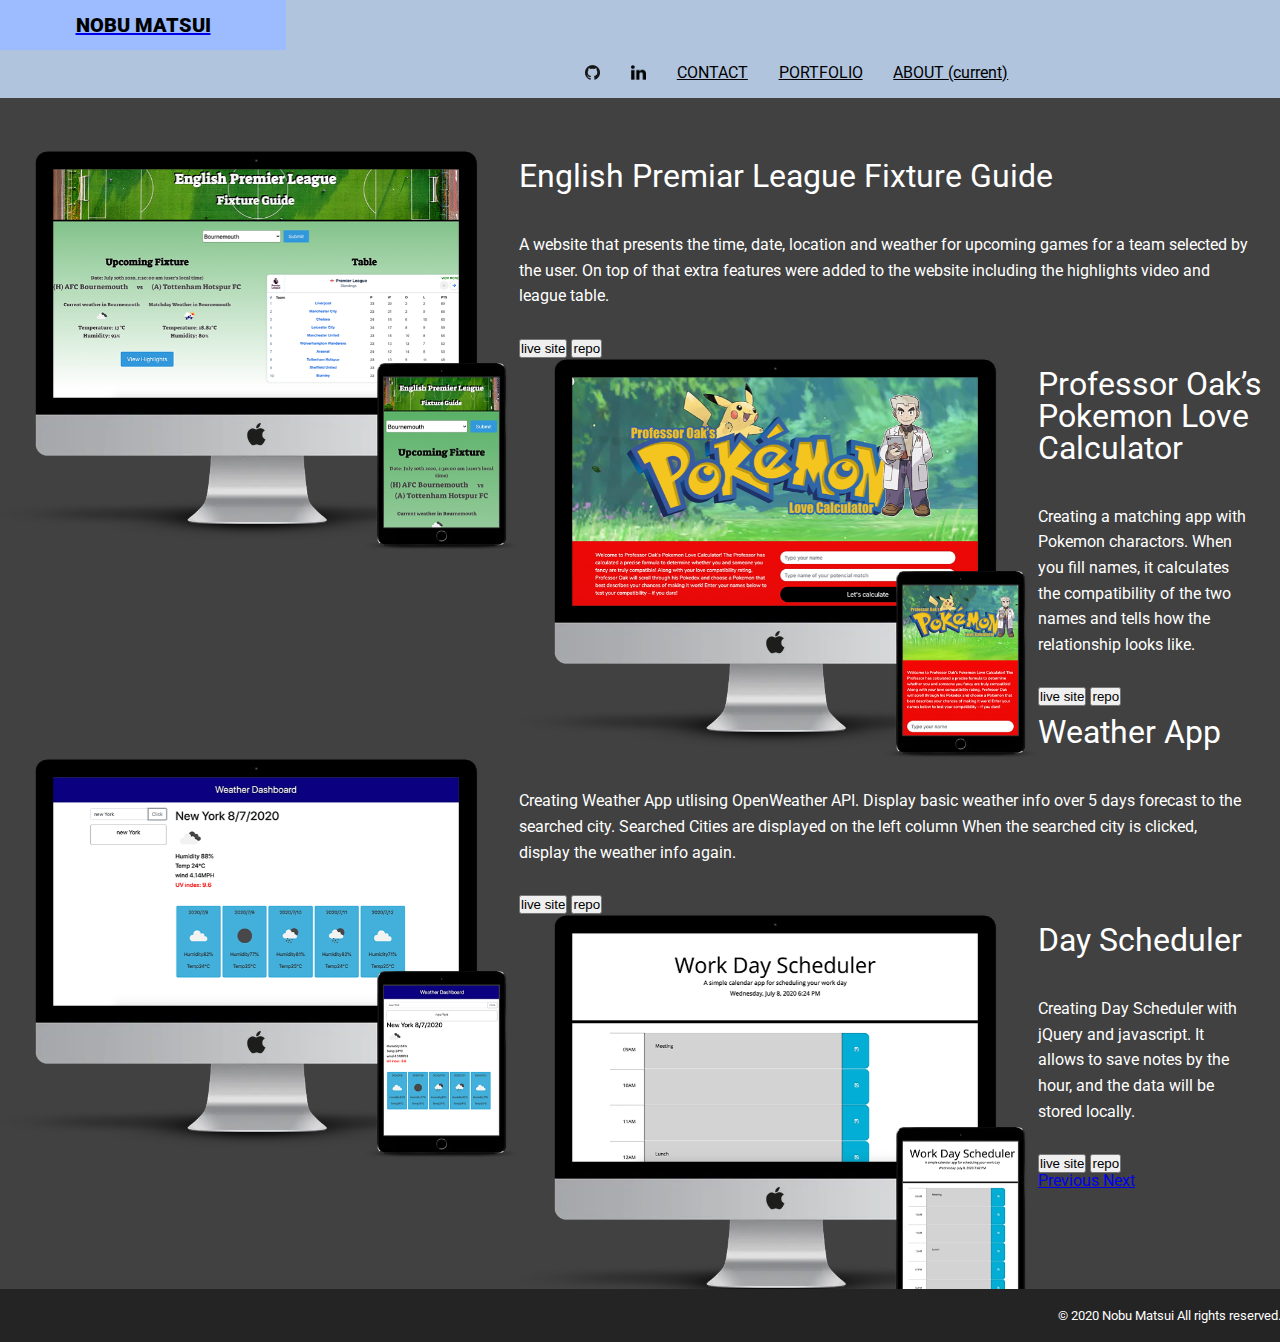
<file: index.html>
<!DOCTYPE html>
<html lang="en">

<head>
  <meta charset="UTF-8">
  <meta name="viewport" content="width=device-width, initial-scale=1.0">
  <title>NOBU'S SITE</title>


  <!-- bootstrap link -->
  <link rel="stylesheet" href="https://stackpath.bootstrapcdn.com/bootstrap/4.5.0/css/bootstrap.min.css"
    integrity="sha384-9aIt2nRpC12Uk9gS9baDl411NQApFmC26EwAOH8WgZl5MYYxFfc+NcPb1dKGj7Sk" crossorigin="anonymous">
  <!-- google font-->
  <link href="https://fonts.googleapis.com/css2?family=Roboto:wght@400;900&display=swap" rel="stylesheet">
  <!-- Reset CSS-->
  <link rel="stylesheet" type="text/css" href="CSS/reset.css">
  <!-- Customize CSS-->
  <link rel="stylesheet" type="text/css" href="CSS/style.css">

  <script src="https://code.jquery.com/jquery-3.5.1.slim.min.js"
    integrity="sha384-DfXdz2htPH0lsSSs5nCTpuj/zy4C+OGpamoFVy38MVBnE+IbbVYUew+OrCXaRkfj"
    crossorigin="anonymous"></script>
  <script src="https://cdn.jsdelivr.net/npm/popper.js@1.16.0/dist/umd/popper.min.js"
    integrity="sha384-Q6E9RHvbIyZFJoft+2mJbHaEWldlvI9IOYy5n3zV9zzTtmI3UksdQRVvoxMfooAo"
    crossorigin="anonymous"></script>
  <script src="https://stackpath.bootstrapcdn.com/bootstrap/4.5.0/js/bootstrap.min.js"
    integrity="sha384-OgVRvuATP1z7JjHLkuOU7Xw704+h835Lr+6QL9UvYjZE3Ipu6Tp75j7Bh/kR0JKI"
    crossorigin="anonymous"></script>


</head>

<body>

  <!-- Navigation -->
  <!-- <div class="fixed-top">
        <div class="collapse" id="navbarToggleExternalContent">
          <div class="bg-dark p-4">
            <h5 class="text-white h4">Collapsed content</h5>
            <span class="text-muted">Toggleable via the navbar brand.</span>
          </div>
        </div>
        <nav class="navbar navbar-dark bg-dark">
          <button class="navbar-toggler" type="button" data-toggle="collapse" data-target="#navbarToggleExternalContent" aria-controls="navbarToggleExternalContent" aria-expanded="false" aria-label="Toggle navigation">
            <span class="navbar-toggler-icon"></span>
          </button>
        </nav>
      </div> -->



      <nav class="nav" >
        <div class="title">
            <a class="nav-link" target="blank" href="index.html">
                <h3>NOBU MATSUI</h3>
            </a>    
        </div>
        <div class="navigation">
            <ul>
              
              <li><a class="nav-link" target="blank" href="about.html">ABOUT <span class="sr-only">(current)</span></a>
              </li>
              <li><a class="nav-link" target="blank" href="portfolio.html">PORTFOLIO</a>
              </li>
              <li><a class="nav-link" target="blank" href="contact.html">CONTACT</a>
              </li>
              <li><a class="nav-link" href="https://www.linkedin.com/in/nobuhiro-matsui-44137b33/" target="_blank"><img src="img/LinkedInLogo.png" width="82" height="86" title="linkedIn" alt="LinkedIn"></a>
              </li>
              <li><a class="nav-link" href="https://github.com/nobuhiromatsui" target="_blank"><img src="img/GitHub-Mark-120px-plus.png" width="82" height="86" title="github" alt="github"></a>
              </li>
            </ul>
          </div>

    </nav>

  <div class="container">
    <div id="carouselExampleControls" class="carousel slide" data-ride="carousel">
      <div class="carousel-inner">
        <div class="carousel-item active">
          <img class="d-block w-10" src="img/fixture.png" alt="fixture">

          <h1>English Premiar League Fixture Guide</h1>
          <p>A website that presents the time, date, location and weather for upcoming games for a team selected by the user. On top of that extra features were added to the website including the highlights video and league table.</p>
          <button type="button" class="btn btn-primary btn-sm"
            onclick=" window.open('https://thomasmaglaris.github.io/epl-fixture-guide/','_blank')">live site</button>
            <button type="button" class="btn btn-primary btn-sm"
            onclick=" window.open('https://github.com/thomasmaglaris/epl-fixture-guide','_blank')">repo</button>


        </div>

        <div class="carousel-item">
          <img class="d-block w-10" src="img/pokemon.png" alt="forecast">

          <h1>Professor Oak’s Pokemon Love Calculator</h1>
          <p>Creating a matching app with Pokemon charactors. 
            When you fill names, it calculates the compatibility of the two names and tells how the relationship looks like.</p>
          <button type="button" class="btn btn-primary btn-sm"
            onclick=" window.open('https://powerful-mountain-92684.herokuapp.com/','_blank')">live site</button>
            <button type="button" class="btn btn-primary btn-sm"
            onclick=" window.open('https://github.com/thomasmaglaris/Professor-Oak-s-Pokemon-Love-Calculator', '_blank')">repo</button>

        </div>
        
        <div class="carousel-item">
          <img class="d-block w-10" src="img/forecast.png" alt="forecast">

          <h1>Weather App</h1>
          <p>Creating Weather App utlising OpenWeather API. 
            Display basic weather info over 5 days forecast to the searched city. 
            Searched Cities are displayed on the left column
            When the searched city is clicked, display the weather info again.</p>
          <button type="button" class="btn btn-primary btn-sm"
            onclick=" window.open('https://nobuhiromatsui.github.io/forecast/','_blank')">live site</button>
            <button type="button" class="btn btn-primary btn-sm"
            onclick=" window.open('https://github.com/nobuhiromatsui/forecast', '_blank')">repo</button>

        </div>
        <div class="carousel-item">
          <img class="d-block w-20" src="img/schedular.png" alt="schedular">
          <h1>Day  Scheduler </h1>
          <p>Creating Day  Scheduler with jQuery  and javascript. 
            It allows to save notes by the hour, and the data will be stored locally.</p>
          <button type="button" class="btn btn-primary btn-sm"
            onclick=" window.open('https://nobuhiromatsui.github.io/Work-Day-Scheduler/','_blank')">live site</button>
            <button type="button" class="btn btn-primary btn-sm"
            onclick=" window.open('https://github.com/nobuhiromatsui/Work-Day-Scheduler','_blank')">repo</button>

        </div>
      </div>
      <a class="carousel-control-prev" href="#carouselExampleControls" role="button" data-slide="prev">
        <span class="carousel-control-prev-icon" aria-hidden="true"></span>
        <span class="sr-only">Previous</span>
      </a>
      <a class="carousel-control-next" href="#carouselExampleControls" role="button" data-slide="next">
        <span class="carousel-control-next-icon" aria-hidden="true"></span>
        <span class="sr-only">Next</span>
      </a>
    </div>
  </div>
  <!-- <div class="jumbotron">
        <h1 class="display-4">Welcome to My Site</h1>
        <p class="lead">This is my portfolio site</p>
        <hr class="my-4">
        <a class="btn btn-primary btn-lg" href="portfolio.html" role="button">feature projects</a>
      </div> -->

  <footer>
    <p>© 2020 Nobu Matsui All rights reserved. </p>
  </footer>




</body>

</html>
</file>
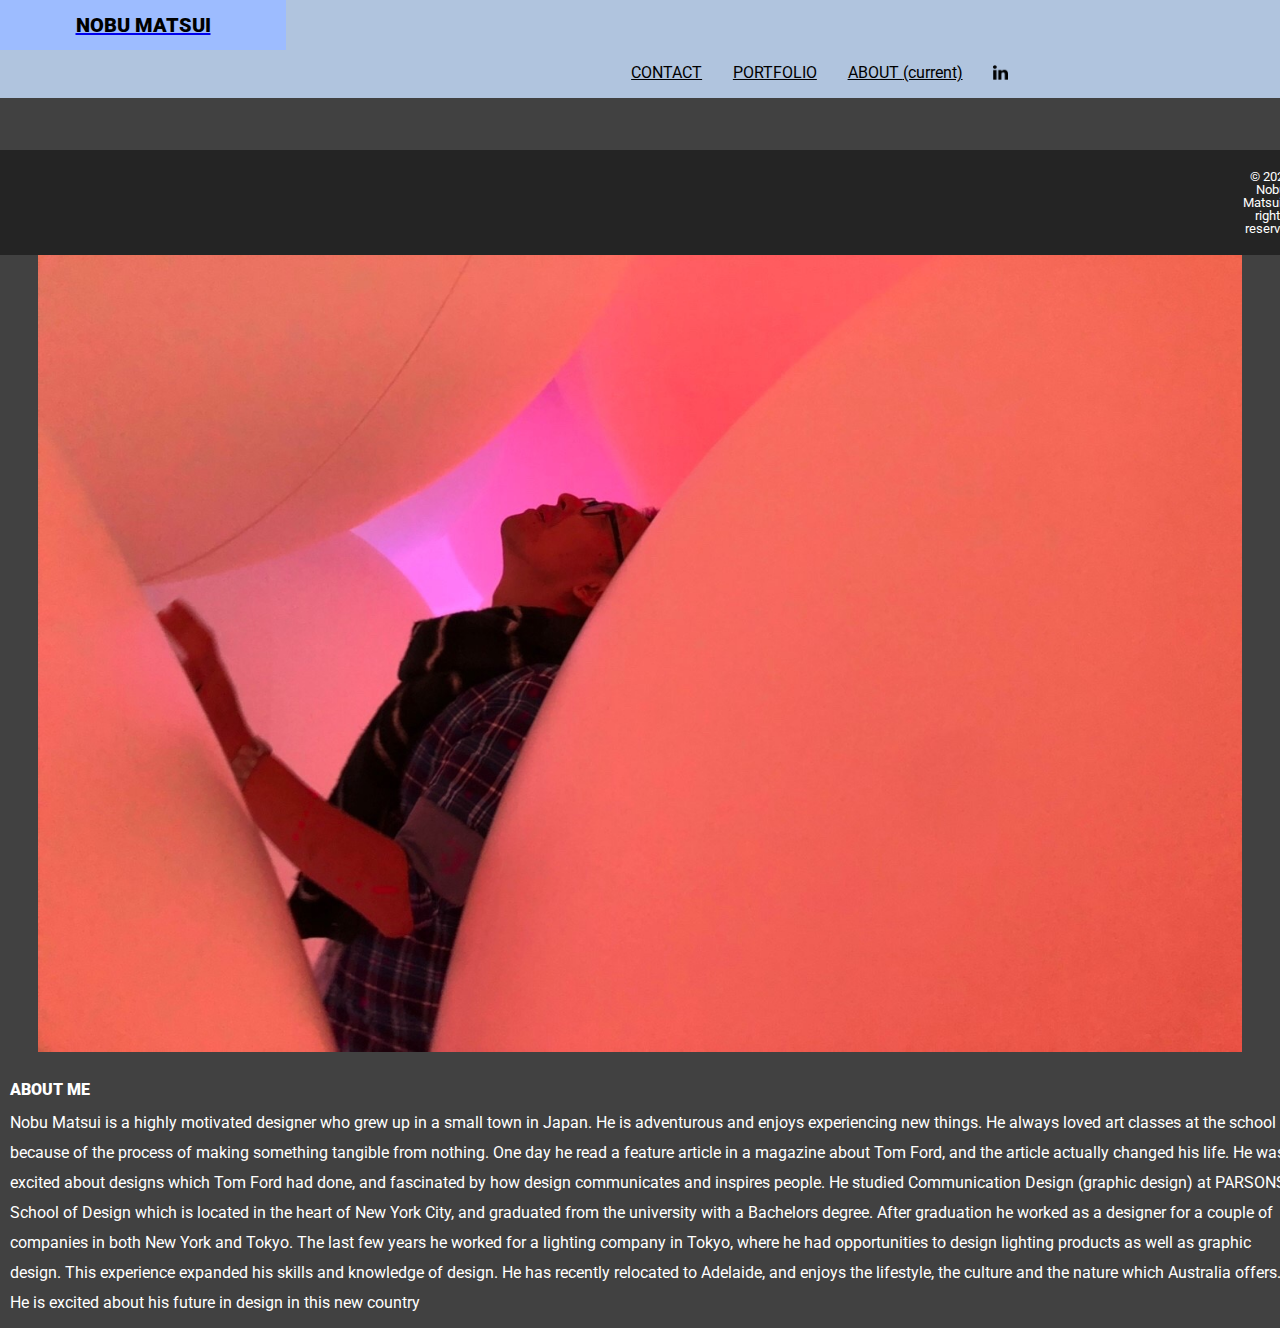
<file: about.html>
<!DOCTYPE html>
<html lang="en">
    <head>
        <meta charset="UTF-8">
        <meta name="viewport" content="width=device-width, initial-scale=1.0">
        <title>NOBU'S SITE</title>
      
      
        <!-- bootstrap link -->
        <link rel="stylesheet" href="https://stackpath.bootstrapcdn.com/bootstrap/4.5.0/css/bootstrap.min.css"
          integrity="sha384-9aIt2nRpC12Uk9gS9baDl411NQApFmC26EwAOH8WgZl5MYYxFfc+NcPb1dKGj7Sk" crossorigin="anonymous">
        <!-- google font-->
        <link href="https://fonts.googleapis.com/css2?family=Roboto:wght@400;900&display=swap" rel="stylesheet">
        <!-- Reset CSS-->
        <link rel="stylesheet" type="text/css" href="CSS/reset.css">
        <!-- Customize CSS-->
        <link rel="stylesheet" type="text/css" href="CSS/style.css">
      
        <script src="https://code.jquery.com/jquery-3.5.1.slim.min.js"
          integrity="sha384-DfXdz2htPH0lsSSs5nCTpuj/zy4C+OGpamoFVy38MVBnE+IbbVYUew+OrCXaRkfj"
          crossorigin="anonymous"></script>
        <script src="https://cdn.jsdelivr.net/npm/popper.js@1.16.0/dist/umd/popper.min.js"
          integrity="sha384-Q6E9RHvbIyZFJoft+2mJbHaEWldlvI9IOYy5n3zV9zzTtmI3UksdQRVvoxMfooAo"
          crossorigin="anonymous"></script>
        <script src="https://stackpath.bootstrapcdn.com/bootstrap/4.5.0/js/bootstrap.min.js"
          integrity="sha384-OgVRvuATP1z7JjHLkuOU7Xw704+h835Lr+6QL9UvYjZE3Ipu6Tp75j7Bh/kR0JKI"
          crossorigin="anonymous"></script>
      
      
      </head>
<body>

    <!-- Navigation -->

    <nav class="nav" >
        <div class="title">
            <a class="nav-link" target="blank" href="index.html">
                <h3>NOBU MATSUI</h3>
            </a>    
        </div>
        <div class="navigation">
            <ul>
              <li><a class="nav-link" href="https://www.linkedin.com/in/nobuhiro-matsui-44137b33/" target="_blank"><img src="img/LinkedInLogo.png" width="82" height="86" title="linkedIn" alt="LinkedIn"></a>
              </li>
              <li><a class="nav-link" target="blank" href="about.html">ABOUT <span class="sr-only">(current)</span></a>
              </li>
              <li><a class="nav-link" target="blank" href="portfolio.html">PORTFOLIO</a>
              </li>
              <li><a class="nav-link" target="blank" href="contact.html">CONTACT</a>
              </li>
            </ul>
          </div>

    </nav>


      <!-- Main content -->
    <div class="container">
        <div class="row">
            <div class="col-lg-3">
                
                <img src="./img/profile-pic.jpeg" alt="profile picture">
            </div>

            <div class="col-lg-6">
                <h3>ABOUT ME</h3>

                <p>Nobu Matsui is a highly motivated designer who grew up in a small town in Japan.
                    He is adventurous and enjoys experiencing new things.
                    He always loved art classes at the school because of the process of making something tangible from nothing.
                    One day he read a feature article in a magazine about Tom Ford, and the article actually changed his life. He was excited about designs which Tom Ford had done, and fascinated by how design communicates and inspires people.
                    He studied Communication Design (graphic design) at PARSONS School of Design which is located in the heart of New York City, and graduated from the university with a Bachelors degree.
                    After graduation he worked as a designer for a couple of companies in both New York and Tokyo.
                    The last few years he worked for a lighting company in Tokyo, where he had opportunities to design lighting products as well as graphic design. This experience expanded his skills and knowledge of design.
                    He has recently relocated to Adelaide, and enjoys the lifestyle, the culture and the nature which Australia offers.
                    He is excited about his future in design in this new country</p>

            </div>

            <div class="col-lg-3">

            </div>
        </div>
    </div>

    <footer>
        <p>© 2020 Nobu Matsui  All rights reserved. </p>
    </footer>

    

    
</body>
</html>
</file>
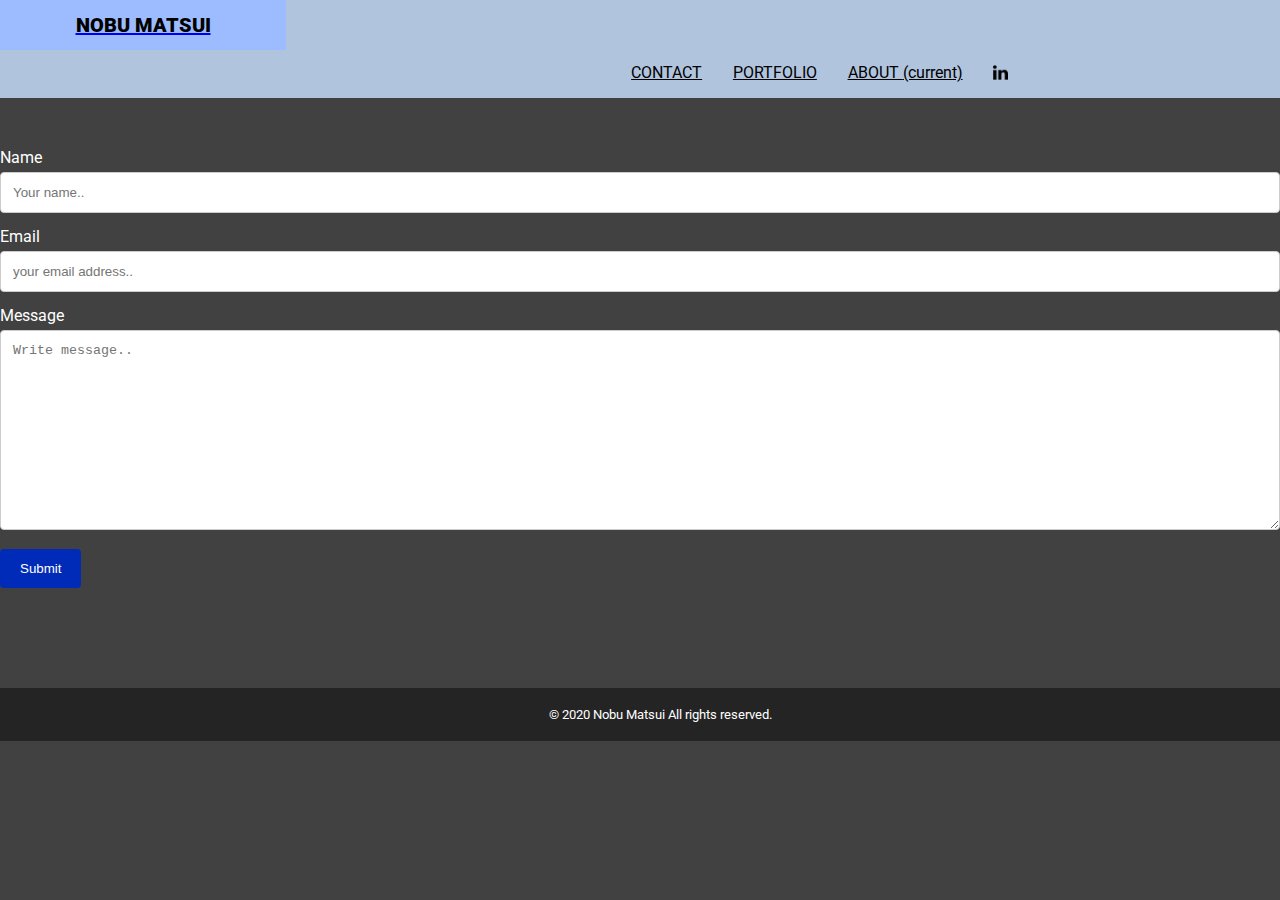
<file: contact.html>
<!DOCTYPE html>
<html lang="en">
    <head>
        <meta charset="UTF-8">
        <meta name="viewport" content="width=device-width, initial-scale=1.0">
        <title>NOBU'S SITE</title>
      
      
        <!-- bootstrap link -->
        <link rel="stylesheet" href="https://stackpath.bootstrapcdn.com/bootstrap/4.5.0/css/bootstrap.min.css"
          integrity="sha384-9aIt2nRpC12Uk9gS9baDl411NQApFmC26EwAOH8WgZl5MYYxFfc+NcPb1dKGj7Sk" crossorigin="anonymous">
        <!-- google font-->
        <link href="https://fonts.googleapis.com/css2?family=Roboto:wght@400;900&display=swap" rel="stylesheet">
        <!-- Reset CSS-->
        <link rel="stylesheet" type="text/css" href="CSS/reset.css">
        <!-- Customize CSS-->
        <link rel="stylesheet" type="text/css" href="CSS/style.css">
      
        <script src="https://code.jquery.com/jquery-3.5.1.slim.min.js"
          integrity="sha384-DfXdz2htPH0lsSSs5nCTpuj/zy4C+OGpamoFVy38MVBnE+IbbVYUew+OrCXaRkfj"
          crossorigin="anonymous"></script>
        <script src="https://cdn.jsdelivr.net/npm/popper.js@1.16.0/dist/umd/popper.min.js"
          integrity="sha384-Q6E9RHvbIyZFJoft+2mJbHaEWldlvI9IOYy5n3zV9zzTtmI3UksdQRVvoxMfooAo"
          crossorigin="anonymous"></script>
        <script src="https://stackpath.bootstrapcdn.com/bootstrap/4.5.0/js/bootstrap.min.js"
          integrity="sha384-OgVRvuATP1z7JjHLkuOU7Xw704+h835Lr+6QL9UvYjZE3Ipu6Tp75j7Bh/kR0JKI"
          crossorigin="anonymous"></script>
      
      
      </head>
<body>

    <!-- Navigation -->

    <nav class="nav" >
        <div class="title">
            <a class="nav-link" target="blank" href="index.html">
                <h3>NOBU MATSUI</h3>
            </a>    
        </div>
        <div class="navigation">
            <ul>
              <li><a class="nav-link" href="https://www.linkedin.com/in/nobuhiro-matsui-44137b33/" target="_blank"><img src="img/LinkedInLogo.png" width="82" height="86" title="linkedIn" alt="LinkedIn"></a>
              </li>
              <li><a class="nav-link" target="blank" href="about.html">ABOUT <span class="sr-only">(current)</span></a>
              </li>
              <li><a class="nav-link" target="blank" href="portfolio.html">PORTFOLIO</a>
              </li>
              <li><a class="nav-link" target="blank" href="contact.html">CONTACT</a>
              </li>
            </ul>
          </div>

    </nav>


   
    <div class="container">
        <div class="row">
            <div class="col-lg-3">

            </div>
            <div class="col-lg-6">
                <!-- Form -->
                <form action="action_page.php">

                    <label class ="inputLabel" for="fname">Name</label>
                    <input type="text" id="fname" name="name" placeholder="Your name..">
                 
                    <label class ="inputLabel" for="lname">Email</label>
                    <input type="text" id="lname" name="Email" placeholder="your email address..">
                
                
                    <label class ="inputLabel" for="subject">Message</label>
                    <textarea id="subject" name="subject" placeholder="Write message.." style="height:200px"></textarea>
                
                    <input type="submit" value="Submit">
                
                  </form>
            </div>
        </div>
            <div class="col-lg-3">

            </div>
        </div>
   

    <footer>
        <p>© 2020 Nobu Matsui  All rights reserved. </p>
    </footer> 

    

    
</body>
</html>
</file>
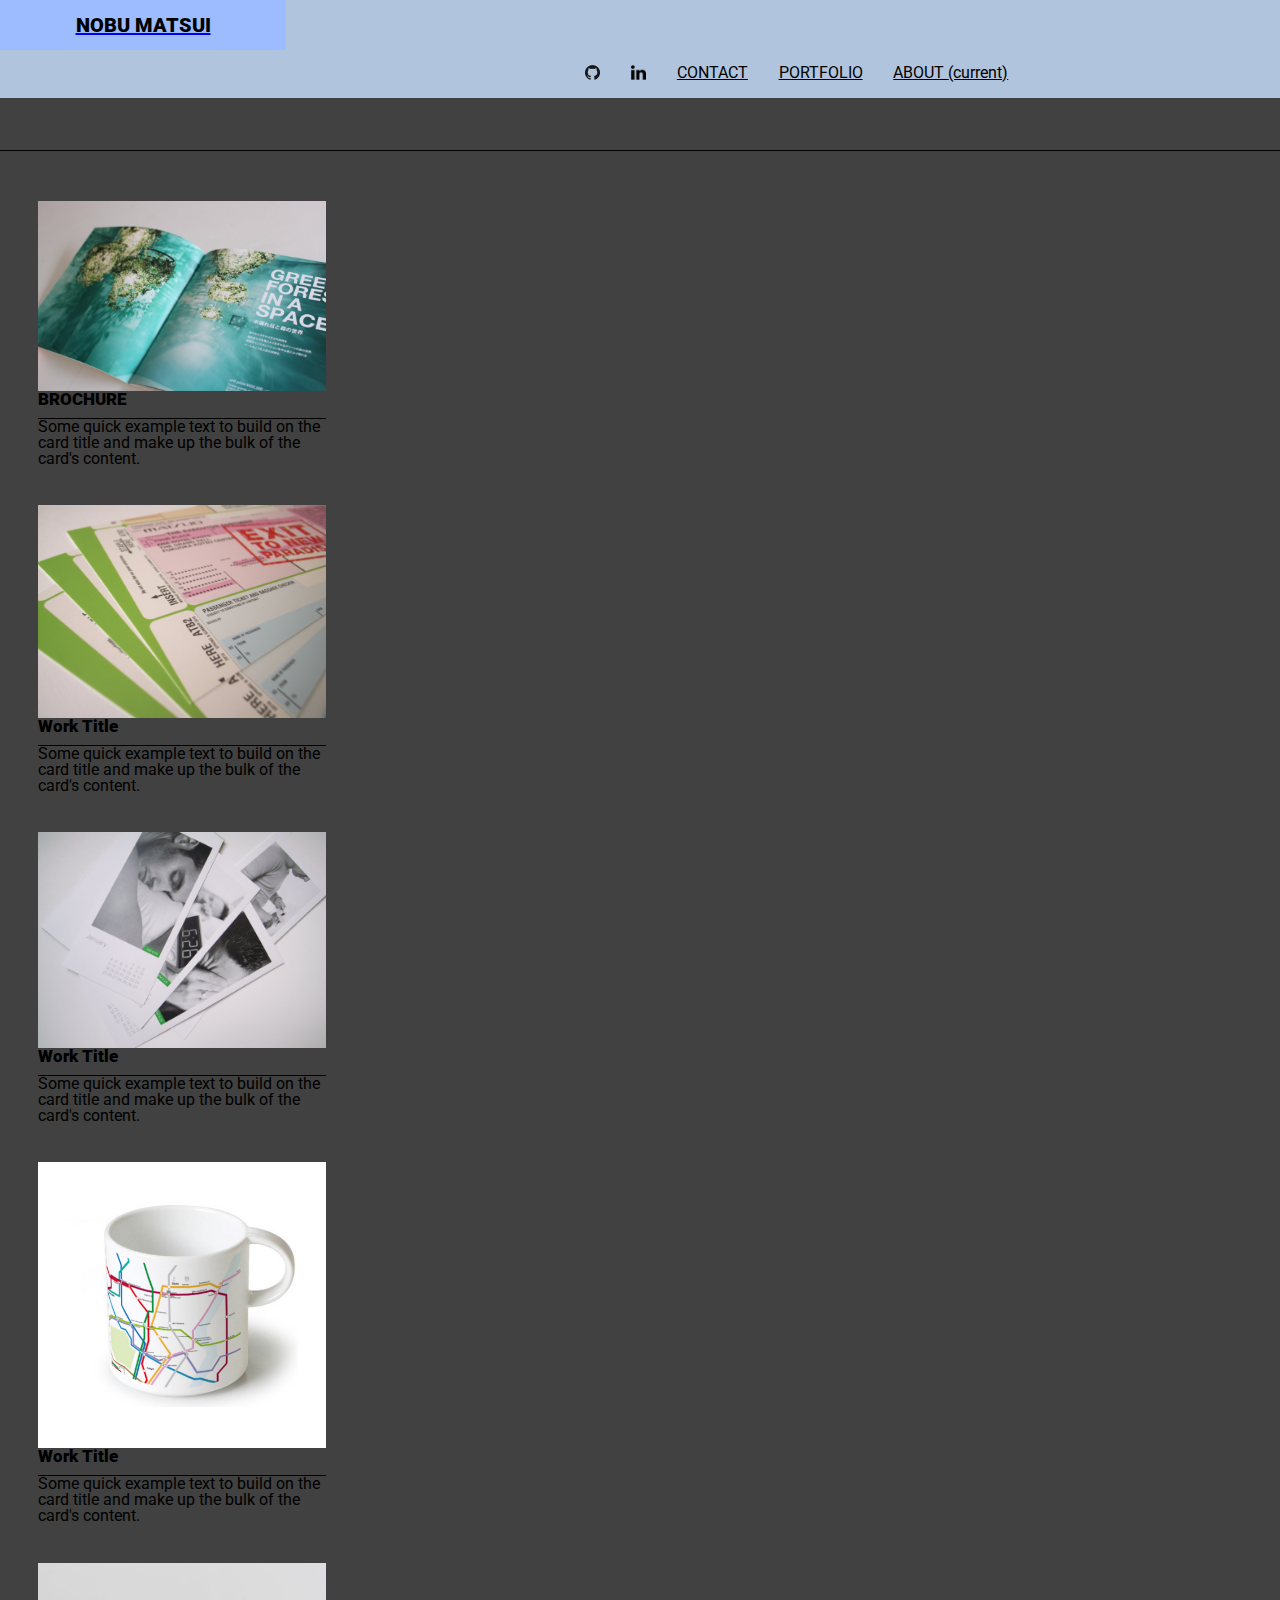
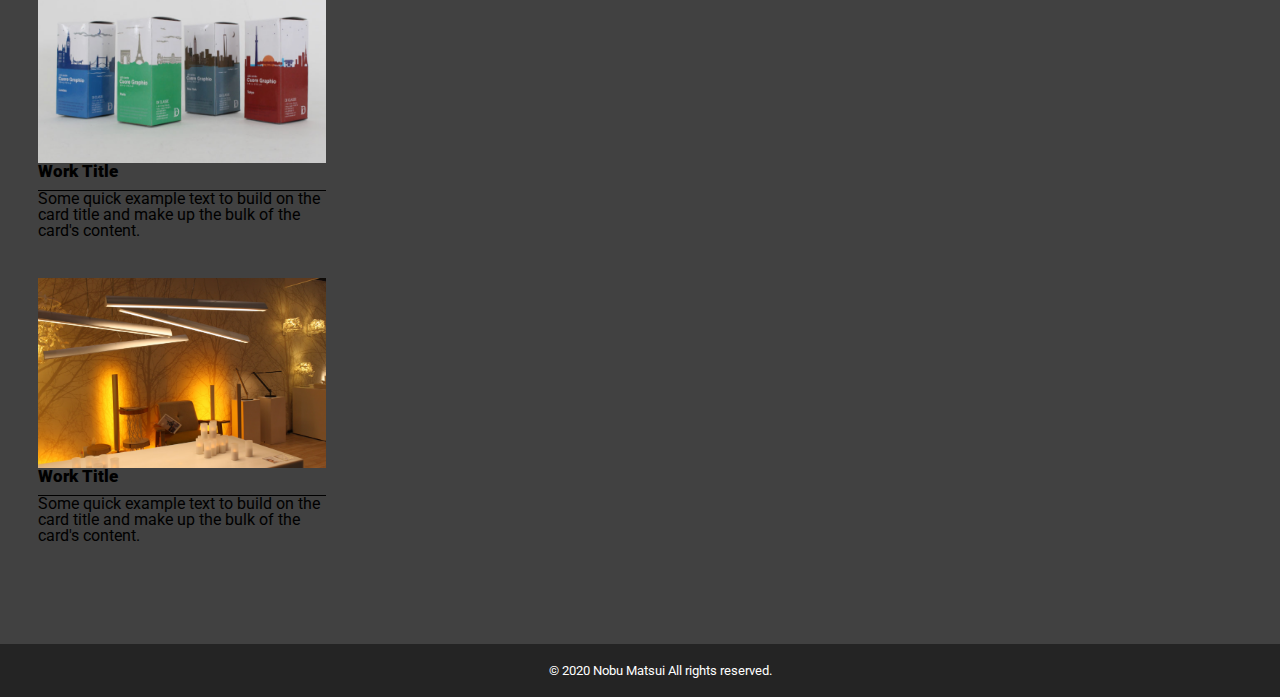
<file: portfolio 2.html>
<!DOCTYPE html>
<html lang="en">
  <head>
    <meta charset="UTF-8">
    <meta name="viewport" content="width=device-width, initial-scale=1.0">
    <title>NOBU'S SITE</title>
  
  
    <!-- bootstrap link -->
    <link rel="stylesheet" href="https://stackpath.bootstrapcdn.com/bootstrap/4.5.0/css/bootstrap.min.css"
      integrity="sha384-9aIt2nRpC12Uk9gS9baDl411NQApFmC26EwAOH8WgZl5MYYxFfc+NcPb1dKGj7Sk" crossorigin="anonymous">
    <!-- google font-->
    <link href="https://fonts.googleapis.com/css2?family=Roboto:wght@400;900&display=swap" rel="stylesheet">
    <!-- Reset CSS-->
    <link rel="stylesheet" type="text/css" href="CSS/reset.css">
    <!-- Customize CSS-->
    <link rel="stylesheet" type="text/css" href="CSS/style.css">
  
    <script src="https://code.jquery.com/jquery-3.5.1.slim.min.js"
      integrity="sha384-DfXdz2htPH0lsSSs5nCTpuj/zy4C+OGpamoFVy38MVBnE+IbbVYUew+OrCXaRkfj"
      crossorigin="anonymous"></script>
    <script src="https://cdn.jsdelivr.net/npm/popper.js@1.16.0/dist/umd/popper.min.js"
      integrity="sha384-Q6E9RHvbIyZFJoft+2mJbHaEWldlvI9IOYy5n3zV9zzTtmI3UksdQRVvoxMfooAo"
      crossorigin="anonymous"></script>
    <script src="https://stackpath.bootstrapcdn.com/bootstrap/4.5.0/js/bootstrap.min.js"
      integrity="sha384-OgVRvuATP1z7JjHLkuOU7Xw704+h835Lr+6QL9UvYjZE3Ipu6Tp75j7Bh/kR0JKI"
      crossorigin="anonymous"></script>
  
  
  </head>
<body>

    <!-- Navigation -->

    <nav class="nav" >
        <div class="title">
            <a class="nav-link" target="blank" href="index.html">
                <h3>NOBU MATSUI</h3>
            </a>    
        </div>
        <div class="navigation">
          <ul>
            
            <li><a class="nav-link" target="blank" href="about.html">ABOUT <span class="sr-only">(current)</span></a>
            </li>
            <li><a class="nav-link" target="blank" href="portfolio.html">PORTFOLIO</a>
            </li>
            <li><a class="nav-link" target="blank" href="contact.html">CONTACT</a>
            </li>
            <li><a class="nav-link" href="https://www.linkedin.com/in/nobuhiro-matsui-44137b33/" target="_blank"><img src="img/LinkedInLogo.png" width="82" height="86" title="linkedIn" alt="LinkedIn"></a>
            </li>
            <li><a class="nav-link" href="https://github.com/nobuhiromatsui" target="_blank"><img src="img/GitHub-Mark-120px-plus.png" width="82" height="86" title="github" alt="github"></a>
            </li>
          </ul>
        </div>

    </nav>


      <!-- portfolio content -->
    <div class="container">
        <div class="row">
            <div class="col-lg-12">
                <!-- <h1>SAMPLE WORKS</h1> -->
            </div>
        </div>
        <!-- portfolio first row -->
        <div class="row">
            <div class="col-lg-3">
                <div class="card" style="width: 18rem;">
                    <img src="img/brochure.png" alt="sample-work-1">
                    <div class="card-body">
                    <p class="card-title">BROCHURE</p>
                      <p class="card-text">Some quick example text to build on the card title and make up the bulk of the card's content.</p>
                    </div>
                  </div>
            </div>

            <div class="col-lg-3">
                <div class="card" style="width: 18rem;">
                    <img src="img/card.png" alt="sample-work-1">
                    <div class="card-body">
                    <p class="card-title">Work Title</p>
                      <p class="card-text">Some quick example text to build on the card title and make up the bulk of the card's content.</p>
                    </div>
                  </div>

            </div>
            <div class="col-lg-3">
                <div class="card" style="width: 18rem;">
                    <img src="img/calendar.png" alt="sample-work-1">
                    <div class="card-body">
                        <p class="card-title">Work Title</p>
                      <p class="card-text">Some quick example text to build on the card title and make up the bulk of the card's content.</p>
                    </div>
                  </div>
            </div>
            <div class="col-lg-3">
            </div>
        </div>

        <!-- portfolio second row-->
        <div class="row">
            <div class="col-lg-3">
                <div class="card" style="width: 18rem;">
                    <img src="img/mag.png" alt="sample-work-1">
                    <div class="card-body">
                        <p class="card-title">Work Title</p>
                      <p class="card-text">Some quick example text to build on the card title and make up the bulk of the card's content.</p>
                    </div>
                  </div>
            </div>

            <div class="col-lg-3">
                <div class="card" style="width: 18rem;">
                    <img src="img/led.png" alt="sample-work-1">
                    <div class="card-body">
                        <p class="card-title">Work Title</p>
                      <p class="card-text">Some quick example text to build on the card title and make up the bulk of the card's content.</p>
                    </div>
                  </div>

            </div>
            <div class="col-lg-3">
                <div class="card" style="width: 18rem;">
                    <img src="img/booth.png" alt="sample-work-1">
                    <div class="card-body">
                        <p class="card-title">Work Title</p>
                      <p class="card-text">Some quick example text to build on the card title and make up the bulk of the card's content.</p>
                    </div>
                  </div>
            </div>
            <div class="col-lg-3">
            </div>
        </div>
    

    </div>

    <footer>
        <p>© 2020 Nobu Matsui  All rights reserved. </p>
    </footer> 

    

    
</body>
</html>
</file>
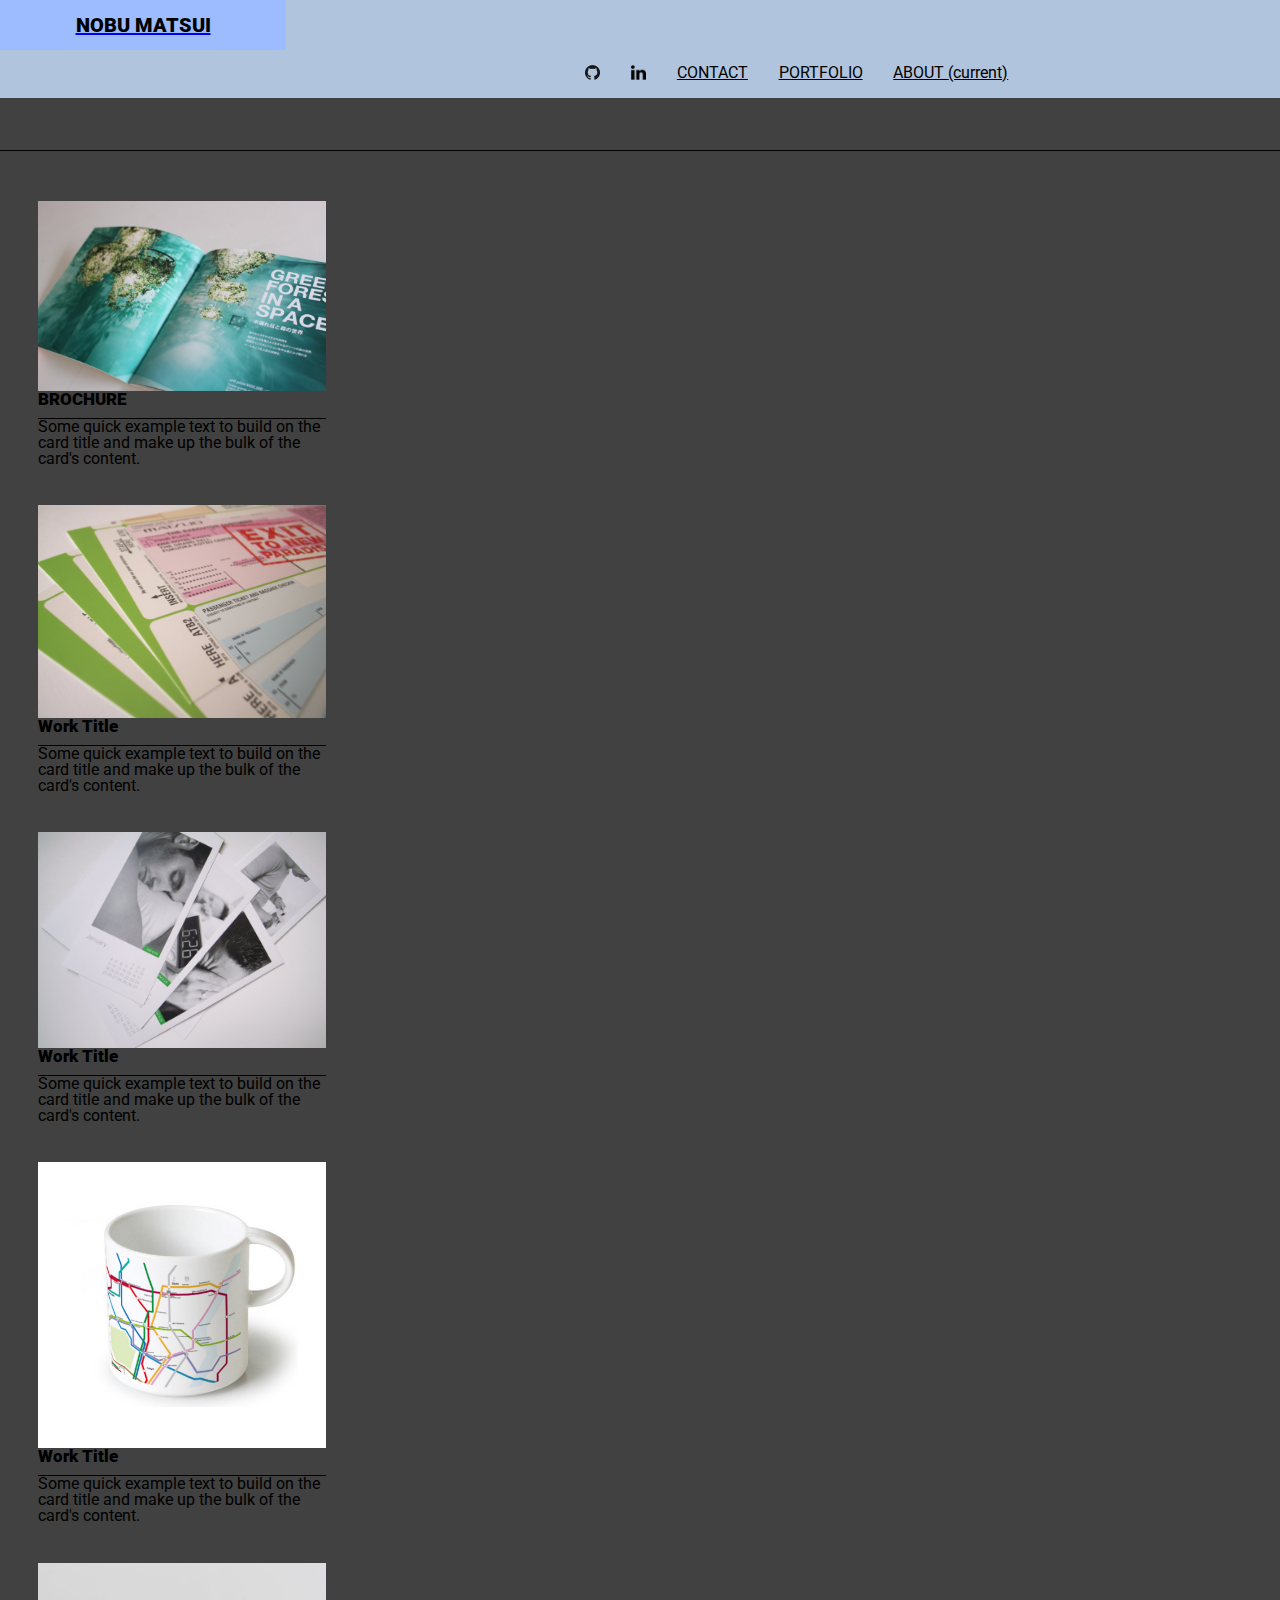
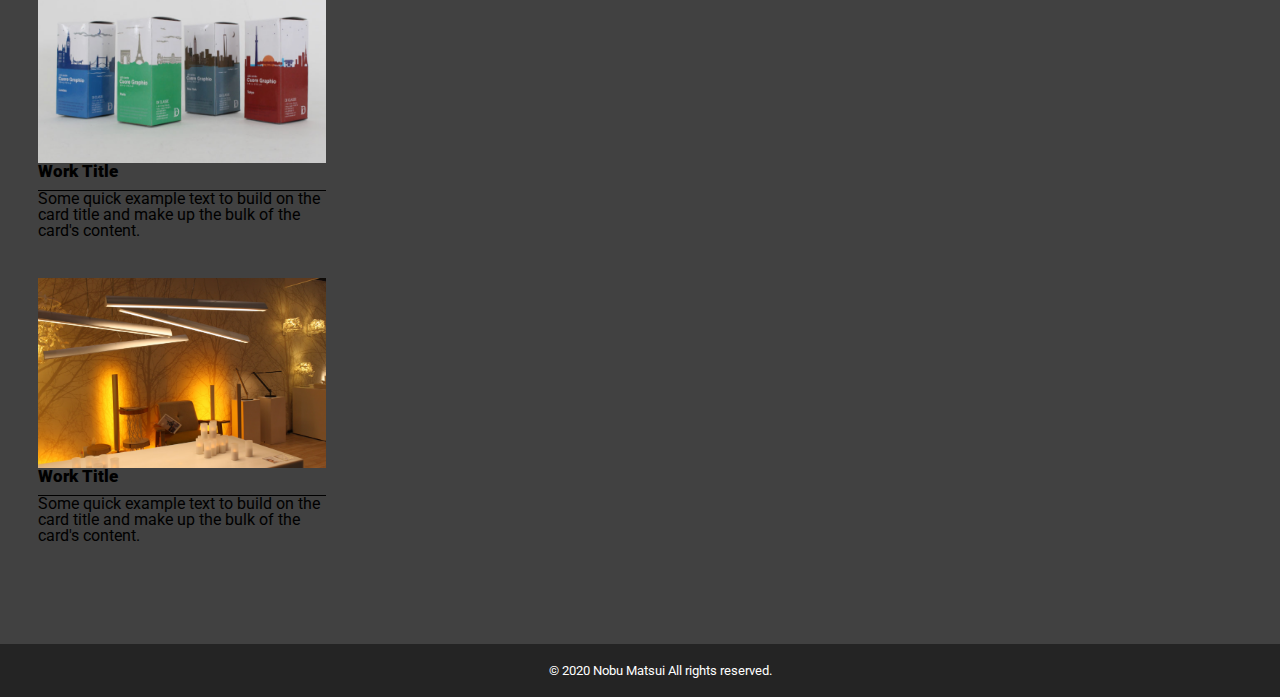
<file: portfolio.html>
<!DOCTYPE html>
<html lang="en">
  <head>
    <meta charset="UTF-8">
    <meta name="viewport" content="width=device-width, initial-scale=1.0">
    <title>NOBU'S SITE</title>
  
  
    <!-- bootstrap link -->
    <link rel="stylesheet" href="https://stackpath.bootstrapcdn.com/bootstrap/4.5.0/css/bootstrap.min.css"
      integrity="sha384-9aIt2nRpC12Uk9gS9baDl411NQApFmC26EwAOH8WgZl5MYYxFfc+NcPb1dKGj7Sk" crossorigin="anonymous">
    <!-- google font-->
    <link href="https://fonts.googleapis.com/css2?family=Roboto:wght@400;900&display=swap" rel="stylesheet">
    <!-- Reset CSS-->
    <link rel="stylesheet" type="text/css" href="CSS/reset.css">
    <!-- Customize CSS-->
    <link rel="stylesheet" type="text/css" href="CSS/style.css">
  
    <script src="https://code.jquery.com/jquery-3.5.1.slim.min.js"
      integrity="sha384-DfXdz2htPH0lsSSs5nCTpuj/zy4C+OGpamoFVy38MVBnE+IbbVYUew+OrCXaRkfj"
      crossorigin="anonymous"></script>
    <script src="https://cdn.jsdelivr.net/npm/popper.js@1.16.0/dist/umd/popper.min.js"
      integrity="sha384-Q6E9RHvbIyZFJoft+2mJbHaEWldlvI9IOYy5n3zV9zzTtmI3UksdQRVvoxMfooAo"
      crossorigin="anonymous"></script>
    <script src="https://stackpath.bootstrapcdn.com/bootstrap/4.5.0/js/bootstrap.min.js"
      integrity="sha384-OgVRvuATP1z7JjHLkuOU7Xw704+h835Lr+6QL9UvYjZE3Ipu6Tp75j7Bh/kR0JKI"
      crossorigin="anonymous"></script>
  
  
  </head>
<body>

    <!-- Navigation -->

    <nav class="nav" >
        <div class="title">
            <a class="nav-link" target="blank" href="index.html">
                <h3>NOBU MATSUI</h3>
            </a>    
        </div>
        <div class="navigation">
          <ul>
            
            <li><a class="nav-link" target="blank" href="about.html">ABOUT <span class="sr-only">(current)</span></a>
            </li>
            <li><a class="nav-link" target="blank" href="portfolio.html">PORTFOLIO</a>
            </li>
            <li><a class="nav-link" target="blank" href="contact.html">CONTACT</a>
            </li>
            <li><a class="nav-link" href="https://www.linkedin.com/in/nobuhiro-matsui-44137b33/" target="_blank"><img src="img/LinkedInLogo.png" width="82" height="86" title="linkedIn" alt="LinkedIn"></a>
            </li>
            <li><a class="nav-link" href="https://github.com/nobuhiromatsui" target="_blank"><img src="img/GitHub-Mark-120px-plus.png" width="82" height="86" title="github" alt="github"></a>
            </li>
          </ul>
        </div>

    </nav>


      <!-- portfolio content -->
    <div class="container">
        <div class="row">
            <div class="col-lg-12">
                <!-- <h1>SAMPLE WORKS</h1> -->
            </div>
        </div>
        <!-- portfolio first row -->

        <!-- <video width="320" height="240" autoplay>
          <source src="movie.mp4" type="video/mp4">
        </video>

        <iframe src="https://drive.google.com/file/d/1QxMPR0mOsOXZB1-BhKWtcAmknkcaNZmT/view?usp=sharing" width="640" height="480"></iframe> -->

        <div class="row">
            <div class="col-lg-3">
                <div class="card" style="width: 18rem;">
                    <img src="img/brochure.png" alt="sample-work-1">
                    <div class="card-body">
                    <p class="card-title">BROCHURE</p>
                      <p class="card-text">Some quick example text to build on the card title and make up the bulk of the card's content.</p>
                    </div>
                  </div>
            </div>

            <div class="col-lg-3">
                <div class="card" style="width: 18rem;">
                    <img src="img/card.png" alt="sample-work-1">
                    <div class="card-body">
                    <p class="card-title">Work Title</p>
                      <p class="card-text">Some quick example text to build on the card title and make up the bulk of the card's content.</p>
                    </div>
                  </div>

            </div>
            <div class="col-lg-3">
                <div class="card" style="width: 18rem;">
                    <img src="img/calendar.png" alt="sample-work-1">
                    <div class="card-body">
                        <p class="card-title">Work Title</p>
                      <p class="card-text">Some quick example text to build on the card title and make up the bulk of the card's content.</p>
                    </div>
                  </div>
            </div>
            <div class="col-lg-3">
            </div>
        </div>

        <!-- portfolio second row-->
        <div class="row">
            <div class="col-lg-3">
                <div class="card" style="width: 18rem;">
                    <img src="img/mag.png" alt="sample-work-1">
                    <div class="card-body">
                        <p class="card-title">Work Title</p>
                      <p class="card-text">Some quick example text to build on the card title and make up the bulk of the card's content.</p>
                    </div>
                  </div>
            </div>

            <div class="col-lg-3">
                <div class="card" style="width: 18rem;">
                    <img src="img/led.png" alt="sample-work-1">
                    <div class="card-body">
                        <p class="card-title">Work Title</p>
                      <p class="card-text">Some quick example text to build on the card title and make up the bulk of the card's content.</p>
                    </div>
                  </div>

            </div>
            <div class="col-lg-3">
                <div class="card" style="width: 18rem;">
                    <img src="img/booth.png" alt="sample-work-1">
                    <div class="card-body">
                        <p class="card-title">Work Title</p>
                      <p class="card-text">Some quick example text to build on the card title and make up the bulk of the card's content.</p>
                    </div>
                  </div>
            </div>
            <div class="col-lg-3">
            </div>
        </div>
    

    </div>

    <footer>
        <p>© 2020 Nobu Matsui  All rights reserved. </p>
    </footer> 

    

    
</body>
</html>
</file>
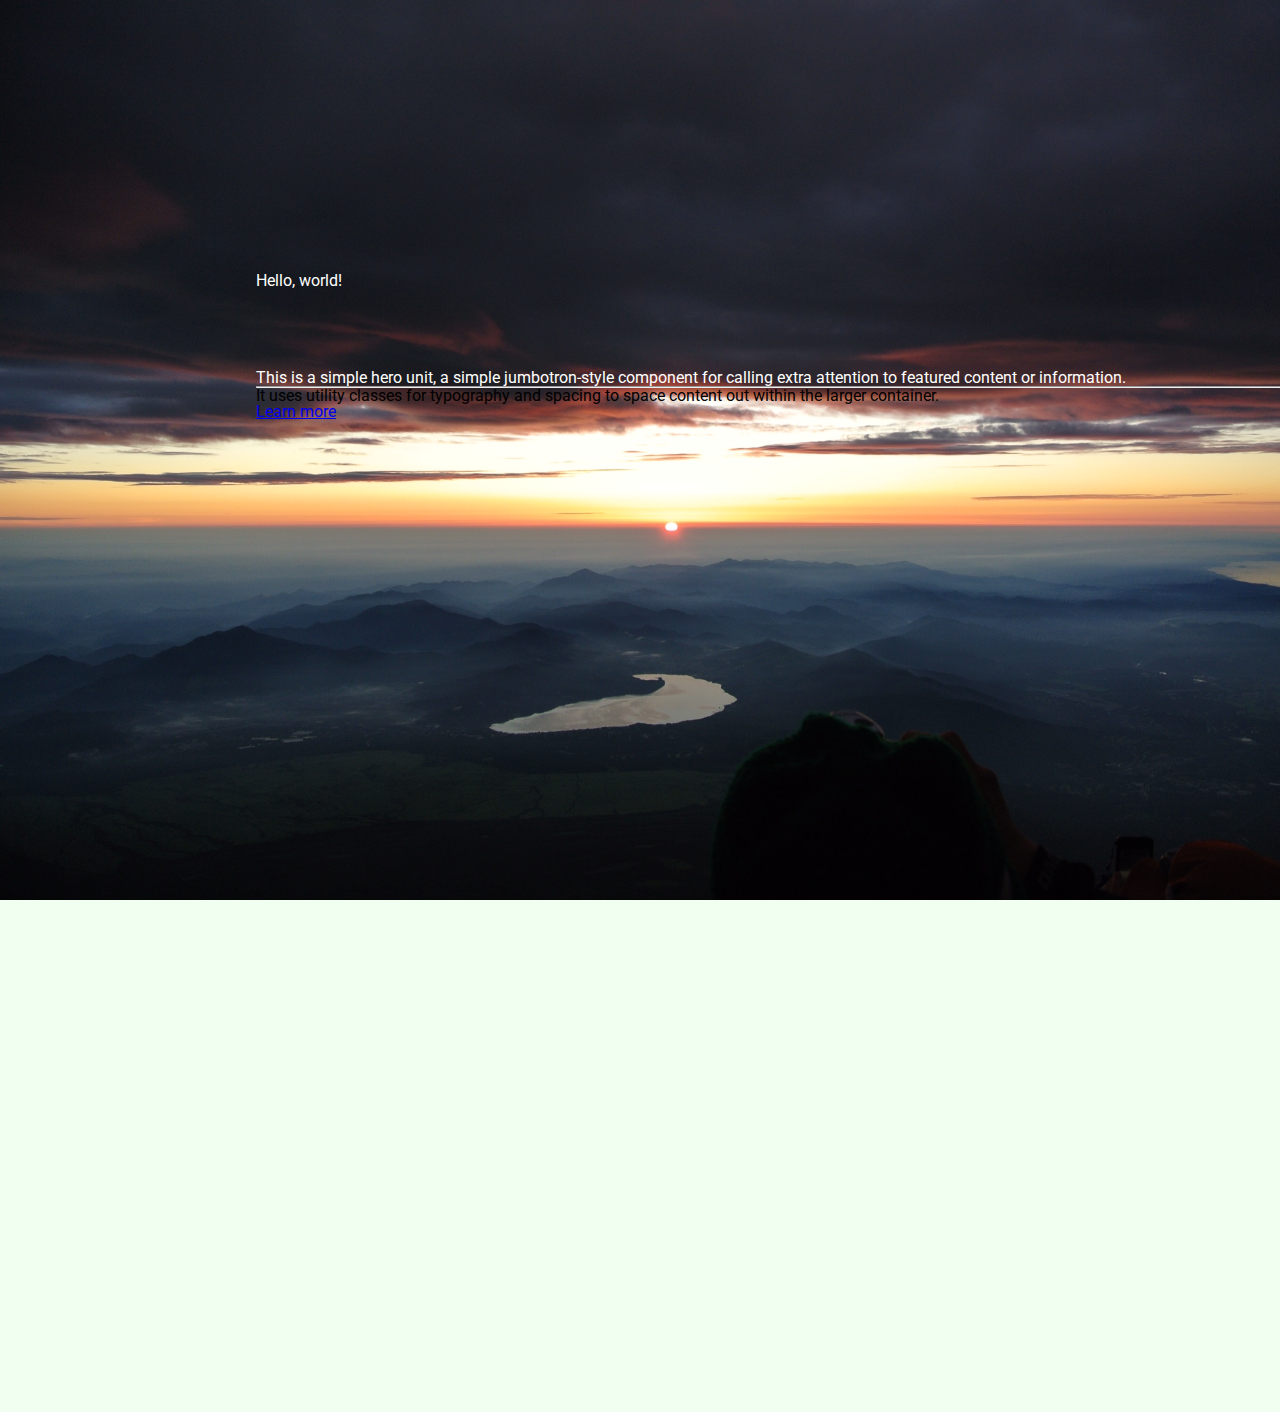
<file: test.html>
<!DOCTYPE html>
<html lang="en">
<head>
    <meta charset="UTF-8">
    <meta name="viewport" content="width=device-width, initial-scale=1.0">
    <title>Document</title>

        <!-- bootstrap link -->
        <link rel="stylesheet" href="https://stackpath.bootstrapcdn.com/bootstrap/4.5.0/css/bootstrap.min.css" integrity="sha384-9aIt2nRpC12Uk9gS9baDl411NQApFmC26EwAOH8WgZl5MYYxFfc+NcPb1dKGj7Sk" crossorigin="anonymous">
        <!-- google font-->
        <link href="https://fonts.googleapis.com/css2?family=Roboto:wght@400;900&display=swap" rel="stylesheet">
        <!-- Reset CSS-->
        <link rel="stylesheet" type="text/css" href="reset.css">
        <!-- Customize CSS-->
        <link rel="stylesheet" type="text/css" href="week2style.css">
</head>
<body>
    <div class="jumbotron">
        <h1 class="display-4">Hello, world!</h1>
        <p class="lead">This is a simple hero unit, a simple jumbotron-style component for calling extra attention to featured content or information.</p>
        <hr class="my-4">
        <p>It uses utility classes for typography and spacing to space content out within the larger container.</p>
        <a class="btn btn-primary btn-lg" href="#" role="button">Learn more</a>
      </div>
    
</body>
</html>
</file>
<file: CSS/style.css>
* {
    margin: 0px;
    padding: 0px;
}

body {
    font-family: 'Roboto', sans-serif;
    font-weight: 400;
    background-color: rgb(65, 65, 65);
}

/* Navigation style*/
.nav {
    background-color: lightsteelblue;
    position: fixed;
    width: 100%;
    top: 0;
    z-index: 4;
}

.title{
  
    left: 100px;
    float: left;
    width: 20%;
    height: 100%;
    background-color: rgb(157, 188, 255);
    padding: 15px;
    font-family: 'Roboto', sans-serif;
    font-size: 20px;
    font-weight: 900;
    text-align: center;
    vertical-align: middle;
}

.navigation{
    float: left;
    width: 80%;
    padding: 15px;
}

.title h3 {
    color: black;
}


.navigation ul li {
    /* display: inline-block; */
    float: right;
    padding-right: 3%;
}

.navigation a {
    font-size: 1em;
    color: black;
    border-bottom: 1px solid  lightsteelblue;
}

.navigation a:hover {
    color: green;
    border-bottom: 1px solid green;
}

/* container style*/
.container {
    clear: both;
    margin-top: 150px;
    box-sizing: border-box;
    width: 100%;
    margin-bottom: 100px;
}

.nav-link img {
    padding:0px;
    margin: 0px;
    height: 15px;
    width: 15px;
}

/* top-page jumbotron
.jumbotron {
    margin: 0px;
    padding: 20%;
    background-color: greenyellow;
    width: 100%;
    height: 100vh;
    background-image: url("img/mtFuji-top.JPG");
    background-size: cover;
    background-attachment: fixed;　
} */

.carousel-inner img {
    height: 400px;
    width: 519px;
    float: left;
}

.carousel-inner h1 {
    /* margin-left: 500px; */
    font-size: 2em;
    padding: 10px;
    color: white;
}

.carousel-inner p  {
    /* margin-left: 500px; */
    line-height: 1.6;
    padding: 30px;
    color: white;
}

.carousel-control-prev-icon {
    width: 80px;
    height: 80px;

} 

.carousel-control-next-icon {
    width: 80px;
    height: 80px;
} 


/* .display-4 {
    margin: 0% 0% 5% 0%;
    color: white;
    line-height: 50px;
} */

/* .lead {
    color: white;
}   */

/* form style*/

form {
    font-family: 'Roboto', sans-serif;
}

/* Style inputs with type="text", select elements and textareas */
input[type=text], select, textarea {
    width: 100%; /* Full width */
    padding: 12px; /* Some padding */ 
    border: 1px solid #ccc; /* Gray border */
    border-radius: 4px; /* Rounded borders */
    box-sizing: border-box; /* Make sure that padding and width stays in place */
    margin-top: 6px; /* Add a top margin */
    margin-bottom: 16px; /* Bottom margin */
    resize: vertical /* Allow the user to vertically resize the textarea (not horizontally) */
  }
  
  /* Style the submit button with a specific background color etc */
input[type=submit] {
    background-color: rgb(0, 43, 184);
    color: white;
    padding: 12px 20px;
    border: none;
    border-radius: 4px;
    cursor: pointer;
  }
  
  /* When moving the mouse over the submit button, add a darker green color */
input[type=submit]:hover {
    background-color: #3e8342;
  }

.row {
    margin-top: 0;
}

/* card title style*/
.card-title {
    font-size: 17px;
    font-weight: 900;
    width: 100%;
    padding-bottom: 10px;
    border-bottom: 1px solid black;
}

/* footer */
footer {
    position: relative;
    bottom: 0;
    background-color: rgb(36, 36, 36);
    width: 100%;
    text-align: center;
    padding: 20px;
}

footer p {
    color: white;
    font-size: 13px;
}

/* col-lg-12 style */
.col-lg-12 {
    margin: 0px 0px 50px 0px;
    border-bottom: solid 1px black;
    text-align: center;

}

.col-lg-12 h1 {
    font-size: 30px;
    font-weight: 900;
    padding-bottom: 30px;
}



.inputLabel {
    color: white;
}

/* col-lg-3 style */

.col-lg-3 {
    margin-top: 0px;
    margin-bottom: 10px;
    margin: 3%;
}

.col-lg-3 img {
    float: left;
    width: 100%;
    margin: 0px;
}

.col-lg-6 h3 {
    width: 100%;
    float: left;
    padding: 30px 10px 10px 10px;
    font-family: 'Roboto', sans-serif;
    font-weight: 900;
    color: white;
}

.col-lg-6 p {
    width: 100%;
    float: left;
    padding: 0px 10px 10px 10px;
    line-height: 30px;
    color: white;
    
}


/* cmedia enquiries */

@media screen and (max-width: 823px) {
    .title {
        width: 30%;
    }
            
    .navigation {
        width: 70%;
    }
}



@media screen and (max-width: 640px) {
    .title {
        width: 40%;
    }
            
    .navigation {
        width: 60%;
    }
}

@media screen and (max-width: 568px) {
    .title {
        width: 40%;
    }
    .navigation {
        width: 60%;
        font-size: 10px;
        float: none; 
    }
    .navigation img {
        width: 30;
        height: 34;
    }
/* 
    .navigation li {
        margin-top: 10px;
    } */
}
    


@media screen and (max-width: 415px) {
    .title {
        width: 100%;
    }

    .navigation {
        width: 90%;
        float: none; 
    }
    .navigation img {
        width: 30;
        height: 34;
    }

    .navigation li {
        padding-top: 8px;
    }
}

@media screen and (max-width: 375px) {
    .title {
        width: 100%;
    }
                
    .navigation {
        width: 95%;
        font-size: 10px;
    }

    .navigation img {
        width: 30;
        height: 34;
    }

    .navigation li {
        padding-top: 8px;
    }
}



@media screen and (max-width: 370px) {
    .title {
        width: 100%;
    }
                
    .navigation {
        width: 100%;
        font-size: 10px;
        padding: 0px;
        margin: 0px;
    }

    .navigation img {
        width: 30;
        height: 34;
    }

    .navigation li {
        padding-top: 8px;
    }
}
</file>
<file: week2style.css>
* {
    margin: 0px;
    padding: 0px;
}

body {
    font-family: 'Roboto', sans-serif;
    font-weight: 400;
    background-color: honeydew;
}

/* Navigation style*/
.nav {
    background-color: lightsteelblue;
    position: fixed;
    width: 100%;
    top: 0;
    z-index: 4;
}

.title{
  
    left: 100px;
    float: left;
    width: 20%;
    height: 100%;
    background-color: rgb(157, 188, 255);
    padding: 15px;
    font-family: 'Roboto', sans-serif;
    font-size: 20px;
    font-weight: 900;
    text-align: center;
    vertical-align: middle;
}

.navigation{
    float: left;
    width: 80%;
    padding: 15px;
}

.title h3 {
    color: black;
}


.navigation ul li {
    display: inline-block;
    float: right;
    padding-right: 3%;
}

.navigation a {
    font-size: 1em;
    color: black;
    border-bottom: 1px solid  lightsteelblue;
}

.navigation a:hover {
    color: green;
    border-bottom: 1px solid green;
}

/* container style*/
.container {
    clear: both;
    margin-top: 150px;
    box-sizing: border-box;
    width: 100%;
    margin-bottom: 300px;

    
}

/* top-page jumbotron */
.jumbotron {
    margin: 0px;
    padding: 20%;
    background-color: greenyellow;
    width: 100%;
    height: 100vh;
    background-image: url("img/mtFuji-top.JPG");
    background-size: cover;
    background-attachment: fixed;　
}

.display-4 {
    margin: 0% 0% 5% 0%;
    color: white;
    line-height: 50px;
}

.lead {
    color: white;
}  

/* form style*/

form {
    font-family: 'Roboto', sans-serif;
}

/* Style inputs with type="text", select elements and textareas */
input[type=text], select, textarea {
    width: 100%; /* Full width */
    padding: 12px; /* Some padding */ 
    border: 1px solid #ccc; /* Gray border */
    border-radius: 4px; /* Rounded borders */
    box-sizing: border-box; /* Make sure that padding and width stays in place */
    margin-top: 6px; /* Add a top margin */
    margin-bottom: 16px; /* Bottom margin */
    resize: vertical /* Allow the user to vertically resize the textarea (not horizontally) */
  }
  
  /* Style the submit button with a specific background color etc */
input[type=submit] {
    background-color: rgb(0, 43, 184);
    color: white;
    padding: 12px 20px;
    border: none;
    border-radius: 4px;
    cursor: pointer;
  }
  
  /* When moving the mouse over the submit button, add a darker green color */
input[type=submit]:hover {
    background-color: #3e8342;
  }

.row {
    margin-top: 0;
}

/* card title style*/
.card-title {
    font-size: 17px;
    font-weight: 900;
    width: 100%;
    padding-bottom: 10px;
    border-bottom: 1px solid black;
}

/* footer */
footer {
    position: relative;
    bottom: 0;
    background-color: rgb(36, 36, 36);
    width: 100%;
    text-align: center;
    padding: 20px;
}

footer p {
    color: white;
    font-size: 13px;
}

/* col-lg-12 style */
.col-lg-12 {
    margin: 0px 0px 50px 0px;
    border-bottom: solid 1px black;
    text-align: center;

}

.col-lg-12 h1 {
    font-size: 30px;
    font-weight: 900;
    padding-bottom: 30px;
}





/* col-lg-3 style */

.col-lg-3 {
    margin-top: 0px;
    margin-bottom: 10px;
    margin: 3%;
}

.col-lg-3 img {
    float: left;
    width: 100%;
    margin: 0px;
}

.col-lg-6 h3 {
    width: 100%;
    float: left;
    padding: 30px 10px 10px 10px;
    font-family: 'Roboto', sans-serif;
    font-weight: 900;
}

.col-lg-6 p {
    width: 100%;
    float: left;
    padding: 0px 10px 10px 10px;
    line-height: 30px;
}


/* cmedia enquiries */

@media screen and (max-width: 823px) {
    .title {
        width: 30%;
    }
            
    .navigation {
        width: 70%;
    }
}



@media screen and (max-width: 640px) {
    .title {
        width: 40%;
    }
            
    .navigation {
        width: 60%;
    }
}

@media screen and (max-width: 568px) {
    .title {
        width: 40%;
    }
    .navigation {
        width: 60%;
        font-size: small;
    }
}
    


@media screen and (max-width: 415px) {
    .title {
        width: 100%;
    }

    .navigation {
        width: 90%;
        float: none; 
    }
}

@media screen and (max-width: 375px) {
    .title {
        width: 100%;
    }
                
    .navigation {
        width: 95%;
        font-size: small;
    }
}



@media screen and (max-width: 370px) {
    .title {
        width: 100%;
    }
                
    .navigation {
        width: 100%;
        font-size: small;
    }
}
</file>
